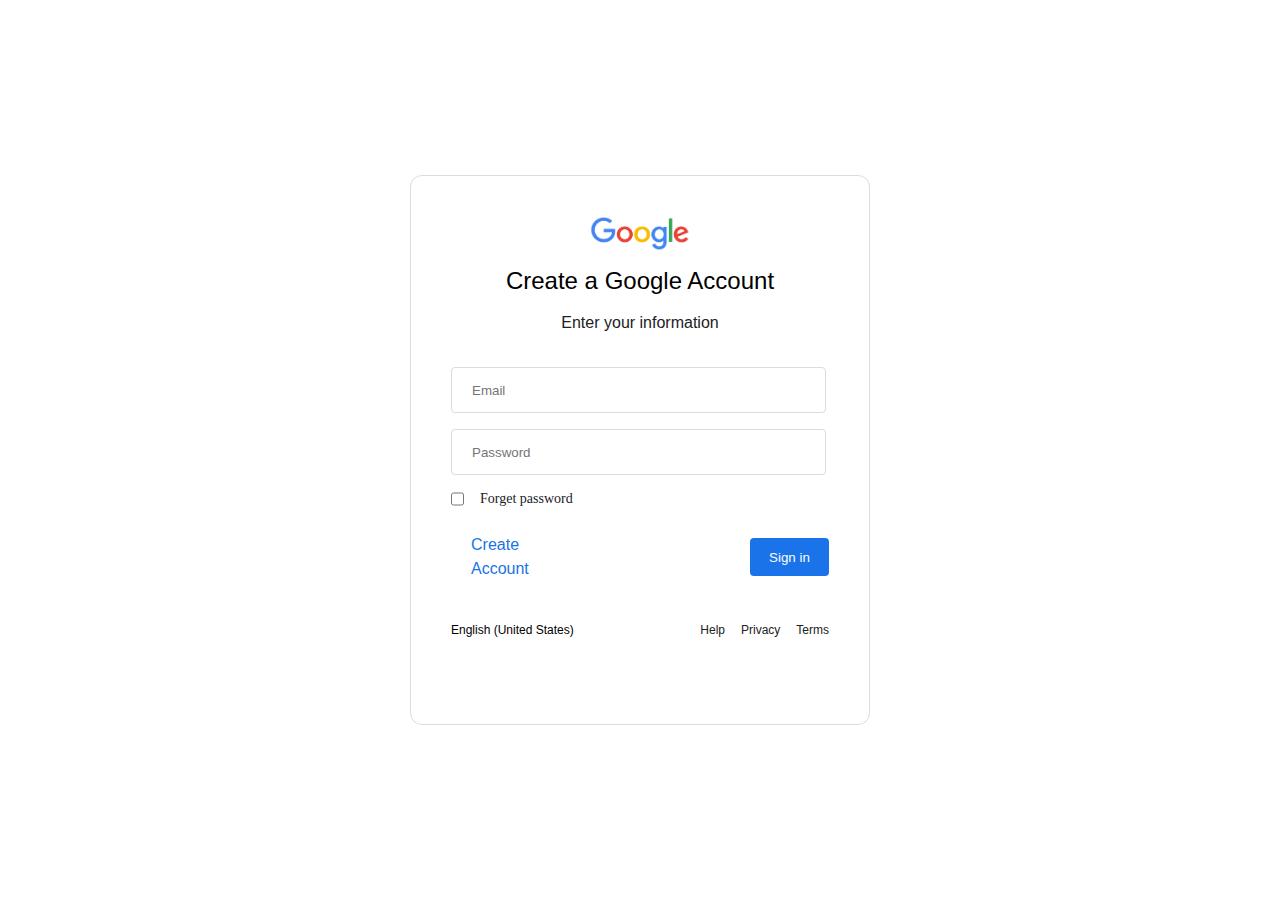
<file: index.html>
<!DOCTYPE html> 
<html lang="en">

<head>
    <meta charset="UTF-8">
    <meta name="viewport" content="width=device-width, initial-scale=1.0">
    <link rel="icon" type="image/x-icon" href="./front-end/images/ic_product_classroom_144.png" sizes="144x144">
    <link rel="stylesheet" type="text/css" href="/front-end/styling/styles.css" />
    <title>Sign In</title>
</head>

<body>
    <div class="form">
        <div class="form_container">
            <div class="section">
                <div class="section_header">
                    <img src="/front-end/images/google-logo.png" alt="google-logo">
                    <h1>Create a Google Account</h1>
                    <p>Enter your information</p>
                </div>
                <div class="body">
                    <input id="loginemail" class="input_body" type="email" placeholder="Email">
                    <input id="loginpassword" class="input_body" type="text" placeholder="Password">
                    <div class="row">
                        <input type="checkbox" id="">
                        <p>Forget password</p>
                    </div>
                    <div class="btn_container cot">
                        <a href="front-end/html/signup.html">Create Account</a>
                        <div class="btn_container">
                            <button class="loginbtn">Sign in</button>
                        </div>
                    </div>
                </div>
                <div class="footer_section">
                    <div class="spinner">English (United States)</div>
                    <div class="links">
                        <a href="">Help</a>
                        <a href="">Privacy</a>
                        <a href="">Terms</a>
                    </div>
                </div>
            </div>
        </div>
        <script src="front-end/javascript/login.js"></script>
</body>

</html>
</file>
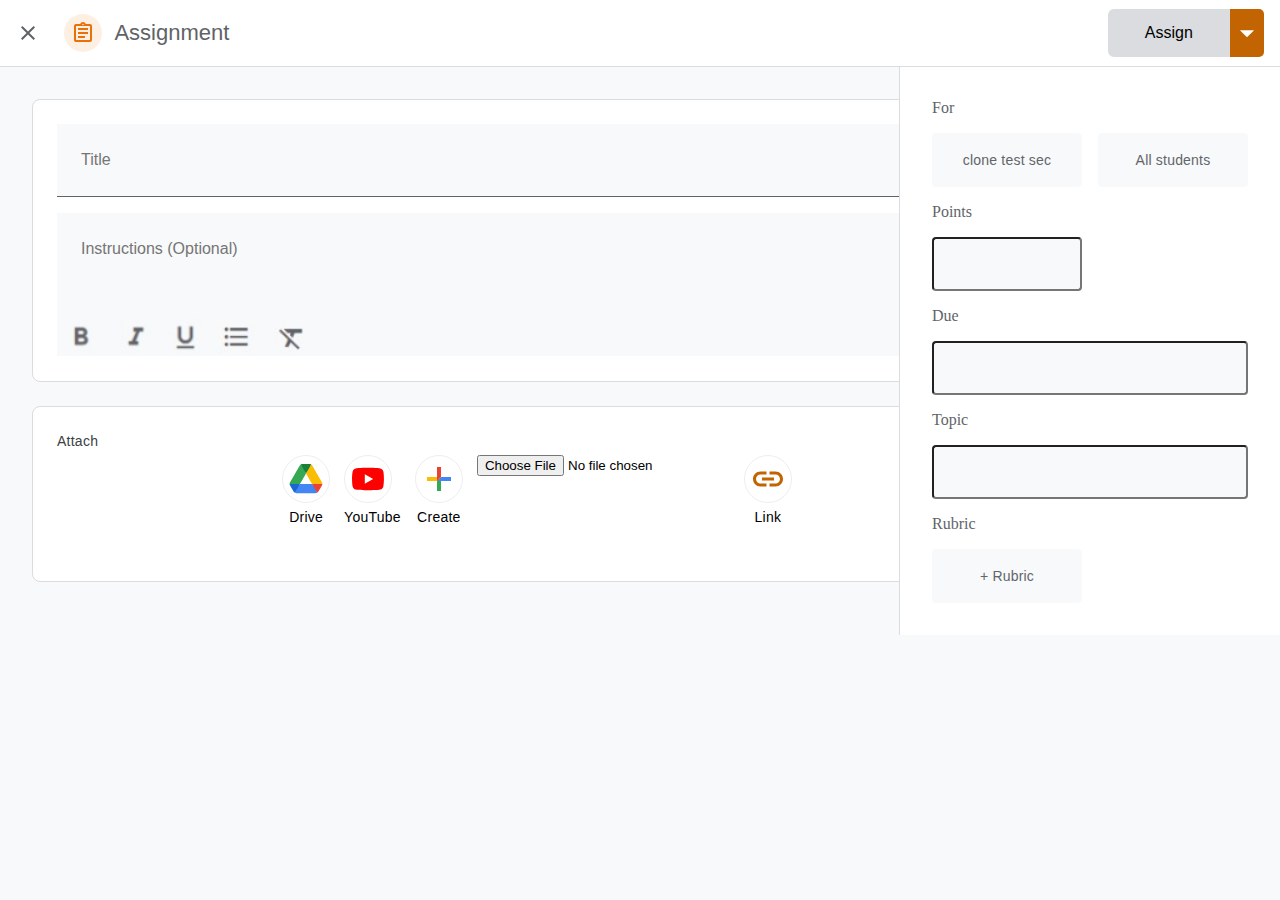
<file: front-end/html/createAssignment.html>
<!DOCTYPE html>
<html lang="en">

<head>
    <meta charset="UTF-8">
    <meta name="viewport" content="width=device-width, initial-scale=1.0">
    <link rel="icon" type="image/x-icon" href="/front-end/images/ic_product_classroom_144.png" sizes="144x144">
    <link rel="stylesheet" href="/front-end/styling/createAssignment.css">
    <title>Create Assignment</title>
</head>

<body>
    <div class="page_container">
        <div class="page_wrapper">
            <div class="navbar">
                <div class="nav_content">
                    <div class="left_nav">
                        <svg focusable="false" width="24" height="24" viewBox="0 0 24 24" class="exit">
                            <path
                                d="M19 6.41L17.59 5 12 10.59 6.41 5 5 6.41 10.59 12 5 17.59 6.41 19 12 13.41 17.59 19 19 17.59 13.41 12 19 6.41z">
                            </path>
                        </svg>
                    </div>
                    <div class="mid_nav">
                        <div class="mid1"><svg focusable="false" width="24" height="24" viewBox="0 0 24 24"
                                class=" NMm5M hhikbc">
                                <path d="M7 15h7v2H7zm0-4h10v2H7zm0-4h10v2H7z"></path>
                                <path
                                    d="M19 3h-4.18C14.4 1.84 13.3 1 12 1c-1.3 0-2.4.84-2.82 2H5c-.14 0-.27.01-.4.04a2.008 2.008 0 0 0-1.44 1.19c-.1.23-.16.49-.16.77v14c0 .27.06.54.16.78s.25.45.43.64c.27.27.62.47 1.01.55.13.02.26.03.4.03h14c1.1 0 2-.9 2-2V5c0-1.1-.9-2-2-2zm-7-.25c.41 0 .75.34.75.75s-.34.75-.75.75-.75-.34-.75-.75.34-.75.75-.75zM19 19H5V5h14v14z">
                                </path>
                            </svg></div>
                        <div class="mid2">Assignment</div>
                    </div>
                    <div class="right_nav">
                        <button class="right1 btnsubmit" style="cursor: pointer;">Assign</button>
                        <svg focusable="false" width="24" height="24" viewBox="0 0 24 24" class=" right2">
                            <path d="M7 10l5 5 5-5H7z" fill="white"></path>
                        </svg>
                    </div>
                </div>
            </div>
        </div>
        <div class="body_container">
            <div class="flex_box">
                <div class="body_left">
                    <div class="bodyLeft_content1">
                        <div class="left_content1">
                            <input type="text" class="content_title post_title" placeholder="Title">
                        </div>
                        <div class="left_content2">

                            <textarea type="text" class="content_title post_content"
                                placeholder="Instructions (Optional) "></textarea>

                            <div class="button_section">
                                <div class="container_button">
                                    <img src="/front-end/images/bold.png" alt="">
                                    <img src="/front-end/images/Italic.png" alt="">
                                    <img src="/front-end/images/underline.png" alt="">
                                    <img src="/front-end/images/burger.png" alt="">
                                    <img src="/front-end/images/nonitalic.png" alt="">
                                </div>
                            </div>
                        </div>
                    </div>
                    <div class="bodyLeft_content2">
                        <div class="attach">Attach</div>
                        <div class="left_content3">
                            <div class="c1">
                                <a href=""><img class="pageimages" src="/front-end/images/drive.svg"
                                        alt="google drive"></a>
                                <div class="t1">Drive</div>
                            </div>
                            <div class="c1">
                                <a href=""><img class="pageimages" src="/front-end/images/youtube.svg"
                                        alt="youtube"></a>
                                <div class="t1">YouTube</div>
                            </div>
                            <div class="c1">
                                <a href=""><svg class="pageimages" width="36" height="36" viewBox="0 0 36 36">
                                        <path fill="#34A853" d="M16 16v14h4V20z"></path>
                                        <path fill="#4285F4" d="M30 16H20l-4 4h14z"></path>
                                        <path fill="#FBBC05" d="M6 16v4h10l4-4z"></path>
                                        <path fill="#EA4335" d="M20 16V6h-4v14z"></path>
                                        <path fill="none" d="M0 0h36v36H0z"></path>
                                    </svg></a>
                                <div class="t1">Create</div>
                            </div>
                            <!-- <div class="c1">
                                <a href=""><svg focusable="false" width="24" height="24" viewBox="0 0 24 24"
                                        class="pageimages">
                                        <path
                                            d="M4 15h2v3h12v-3h2v3c0 1.1-.9 2-2 2H6c-1.1 0-2-.9-2-2m4.41-7.59L11 7.83V16h2V7.83l2.59 2.59L17 9l-5-5-5 5 1.41 1.41z "
                                            fill=" rgb(194,100,1)">
                                        </path>
                                    </svg></a>
                                <div class="t1">Upload</div>
                            </div> -->
                            <div class="uploads">
                                <input class="upload" type="file" id="fileInput">
                                
                            </div>
                            <div class="c1">
                                <a href=""><svg focusable="false" width="24" height="24" viewBox="0 0 24 24"
                                        class="pageimages">
                                        <path
                                            d="M17 7h-4v2h4c1.65 0 3 1.35 3 3s-1.35 3-3 3h-4v2h4c2.76 0 5-2.24 5-5s-2.24-5-5-5zm-6 8H7c-1.65 0-3-1.35-3-3s1.35-3 3-3h4V7H7c-2.76 0-5 2.24-5 5s2.24 5 5 5h4v-2z"
                                            fill=" rgb(194,100,1)"">
                                        </path>
                                        <path d=" M8 11h8v2H8z" fill=" rgb(194,100,1)"></path>
                                    </svg></a>
                                <div class="t1">Link</div>
                            </div>
                        </div>
                    </div>
                </div>
            </div>
            <div class="body_right">

                <div class="body_right_row">
                    <div class="t2">For</div>
                    <div class="box_wrapper">
                        <div class="boxes">clone test sec</div>
                        <div class="boxes">All students</div>
                    </div>
                </div>
                <div class="body_right_row">
                    <div class="t2">Points</div>
                    <div class="box_wrapper">
                        <input type="text"class="boxes grade">
                    </div>
                </div>
                <div class="body_right_row">
                    <div class="t2">Due</div>
                    <div class="box_wrapper1">
                        
                        <input class="boxes v1 dueDate" type="text">
                    </div>
                </div>
                <div class="body_right_row">
                    <div class="t2">Topic</div>
                    <div class="box_wrapper1">
                        
                        <input class="boxes v1 topic" type="text">
                    </div>
                </div>
                <div class="body_right_row">
                    <div class="t2">Rubric</div>
                    <div class="box_wrapper">
                        <div class="boxes"> + Rubric </div>
                    </div>
                </div>

            </div>
        </div>
    </div>
    </div>
    </div>
    <script src="../javascript/createAssignment.js"></script>
</body>

</html>
</file>
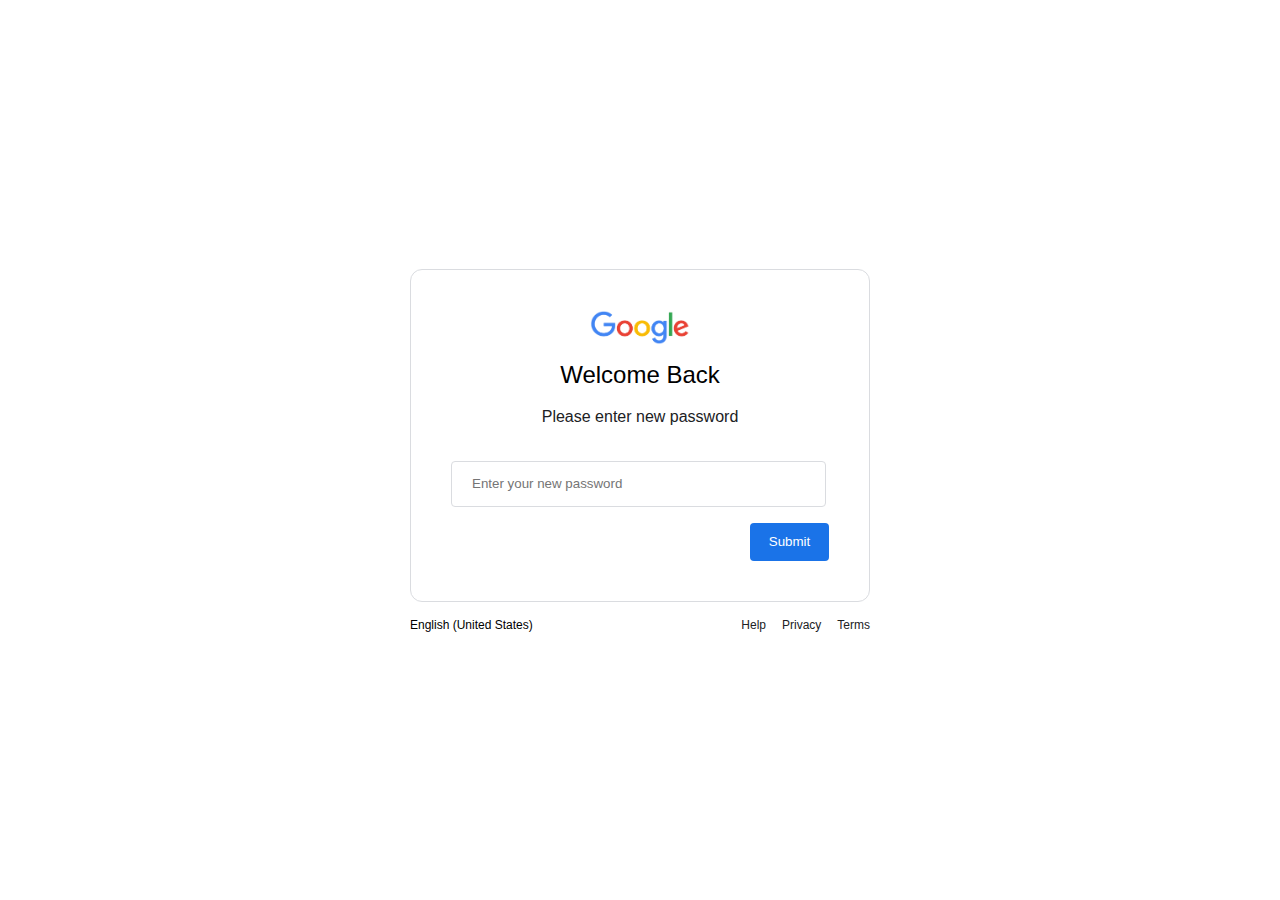
<file: front-end/html/newpassword.html>
<!DOCTYPE html>
<html lang="en">

<head>
  <meta charset="UTF-8">
  <meta name="viewport" content="width=device-width, initial-scale=1.0">
  <link rel="icon" type="image/x-icon" href="/front-end/images/ic_product_classroom_144.png" sizes="144x144">
  <link rel="stylesheet" type="text/css" href="/front-end/styling/styles.css" />
  <title>Forgot password</title>
</head>

<body>
  <div class="form">
    <div class="form_container">
      <div class="section forget_password">
        <div class="section_header">
          <img src="/front-end/images/google-logo.png" alt="google-logo">
          <h1>Welcome Back</h1>
          <p> <span>Please enter new password</span></p>
        </div>
        <div class="body">
          <input id="newpass" class="input_body" type="email" placeholder="Enter your new password">
          <div class="btn_container">
            <button class="passbtn" type="button" id="signupbtn">Submit</button>
          </div>

        </div>
      </div>
      <div class="footer_section">
        <div class="spinner">English (United States)</div>
        <div class="links">
          <a href="">Help</a>
          <a href="">Privacy</a>
          <a href="">Terms</a>
        </div>
      </div>
    </div>
  </div>
  <script src="../javascript/newpassword.js"></script>

</body>

</html>
</file>
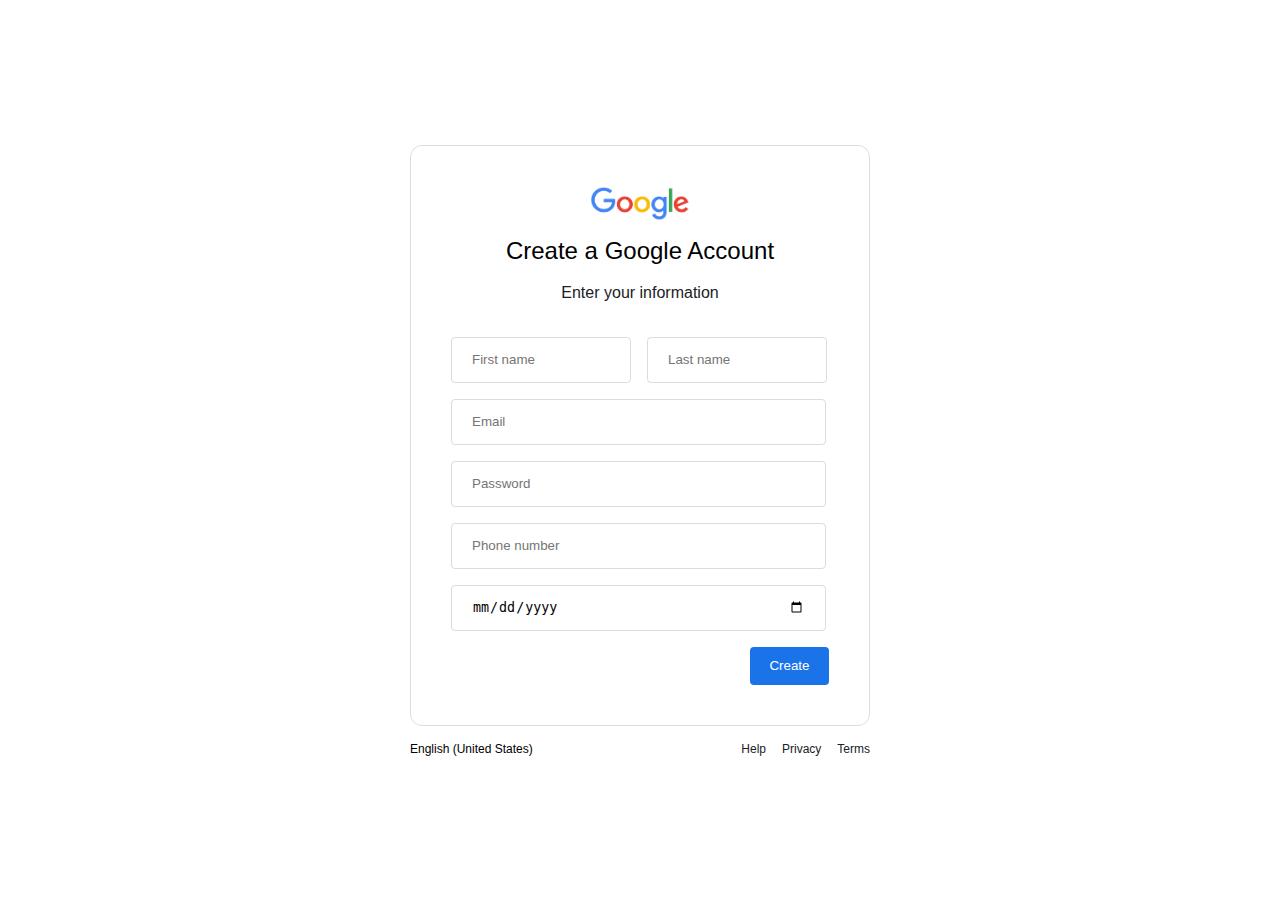
<file: front-end/html/signup.html>
<!DOCTYPE html>
<html lang="en">

<head>
    <meta charset="UTF-8">
    <meta name="viewport" content="width=device-width, initial-scale=1.0">
    <link rel="icon" type="image/x-icon" href="/front-end/images/ic_product_classroom_144.png" sizes="144x144">
    <link rel="stylesheet" type="text/css" href="/front-end/styling/styles.css" />
    <title>Signup</title>
</head>

<body>
    <div class="form">
        <div class="form_container">
            <div class="section">
                <div class="section_header">
                    <img src="/front-end/images/google-logo.png" alt="google-logo">
                    <h1>Create a Google Account</h1>
                    <p>Enter your information</p>
                </div>
                <div class="body">
                    <div class="row">
                        <input id="fname" class="input" type="text" placeholder="First name">
                        <input id="lname" class="input" type="text" placeholder="Last name">
                    </div>
                    <input id="email" class="input_body" type="email" placeholder="Email">
                    <input id="password" class="input_body" type="password" placeholder="Password">
                    <input id="phonenumber" class="input_body" type="tel" placeholder="Phone number">
                    <input id="date" class="input_body" type="date">
                    <div class="btn_container">
                        <button class="registerbtn" type="button" id="signupbtn">Create</button>
                    </div>
                </div>
            </div>
            <div class="footer_section">
                <div class="spinner">English (United States)</div>
                <div class="links">
                    <a href="">Help</a>
                    <a href="">Privacy</a>
                    <a href="">Terms</a>
                </div>
            </div>
        </div>
    </div>
    <script src="../javascript/register.js"></script>

</body>

</html>
</file>
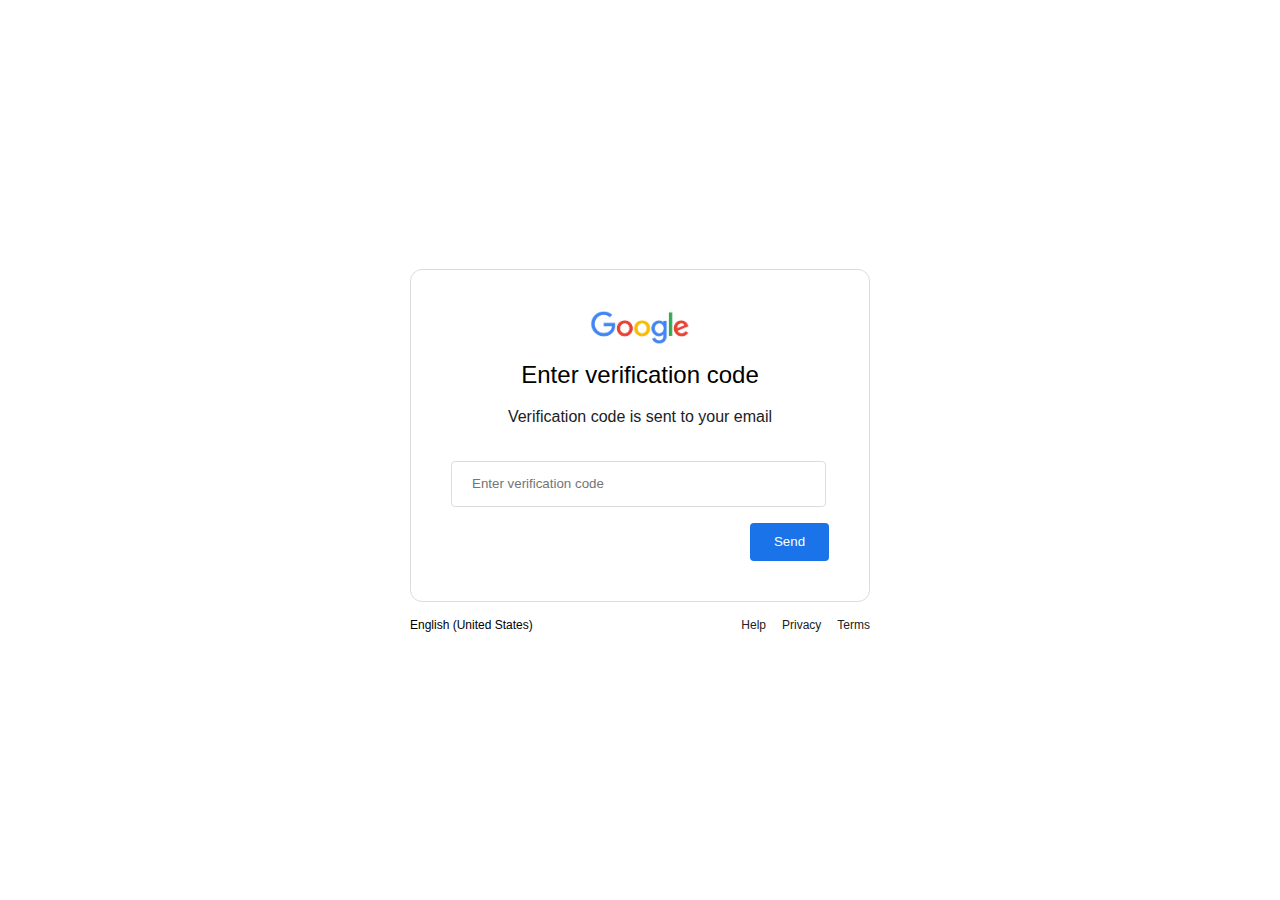
<file: front-end/html/token.html>
<!DOCTYPE html>
<html lang="en">

<head>
    <meta charset="UTF-8">
    <meta name="viewport" content="width=device-width, initial-scale=1.0">
    <link rel="icon" type="image/x-icon" href="/front-end/images/ic_product_classroom_144.png" sizes="144x144">
    <link rel="stylesheet" type="text/css" href="/front-end/styling/styles.css" />
    <title>Forgot password</title>
</head>

<body>
    <div class="form">
        <div class="form_container">
            <div class="section forget_password">
                <div class="section_header">
                    <img src="/front-end/images/google-logo.png" alt="google-logo">
                    <h1>Enter verification code</h1>
                    <p> <span>Verification code is sent to your email</span></p>
                </div>
                <div class="body">
                    <input id="verificationcode" class="input_body" type="email" placeholder="Enter verification code">
                    <div class="btn_container">
                        <button class="tokenbtn" type="button" id="signupbtn">Send</button>
                    </div>

                </div>
            </div>
            <div class="footer_section">
                <div class="spinner">English (United States)</div>
                <div class="links">
                    <a href="">Help</a>
                    <a href="">Privacy</a>
                    <a href="">Terms</a>
                </div>
            </div>
        </div>
    </div>
    <script src="../javascript/token.js"></script>

</body>

</html>
</file>
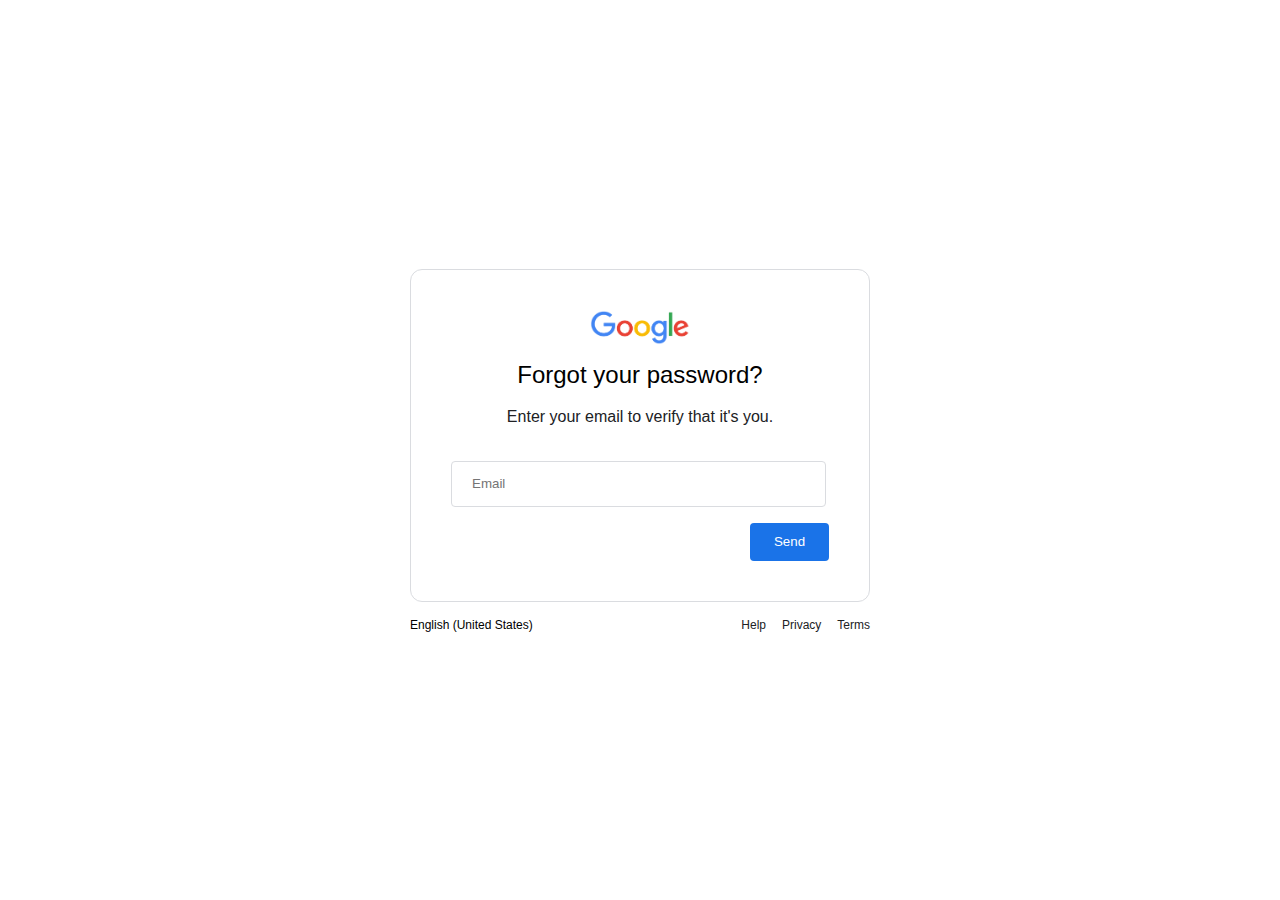
<file: front-end/html/verification.html>
<!DOCTYPE html>
<html lang="en">

<head>
  <meta charset="UTF-8">
  <meta name="viewport" content="width=device-width, initial-scale=1.0">
  <link rel="icon" type="image/x-icon" href="/front-end/images/ic_product_classroom_144.png" sizes="144x144">
  <link rel="stylesheet" type="text/css" href="/front-end/styling/styles.css" />
  <title>Forgot </title>
</head>

<body>
  <div class="form">
    <div class="form_container">
      <div class="section forget_password">
        <div class="section_header">
          <img src="/front-end/images/google-logo.png" alt="google-logo">
          <h1>Forgot your password?</h1>
          <p>Enter your email to verify that it's you. <span></span></p>
        </div>
        <div class="body">
          <input id="forgotemail" class="input_body" type="email" placeholder="Email">
          <div class="btn_container">
            <button class="forgotbtn" type="button" id="signupbtn">Send</button>
          </div>

        </div>
      </div>
      <div class="footer_section">
        <div class="spinner">English (United States)</div>
        <div class="links">
          <a href="">Help</a>
          <a href="">Privacy</a>
          <a href="">Terms</a>
        </div>
      </div>
    </div>
  </div>
  <script src="../javascript/verification.js"></script>

</body>

</html>
</file>
<file: front-end/styling/styles.css>
* {
    margin: 0;
    padding: 0;
    box-sizing: border-box;
}

html,
body {
    width: 100%;
    height: 100vh;
}

.form {
    width: 100%;
    height: 100%;
    display: flex;
    justify-content: center;
    align-items: center;
    padding: 80px;
}

.form_container {
    width: 460px;
    height: 100%;
    display: flex;
    flex-direction: column;
    row-gap: 1rem;
    align-items: center;
    justify-content: center;
}

.section {
    width: 100%;
    min-height: 550px;
    display: flex;
    flex-direction: column;
    row-gap: 2rem;
    padding: 40px;
    border: 1px solid #DADCE0;
    border-radius: 12px;
}

.section_header {
    display: flex;
    flex-direction: column;
    row-gap: 1rem;
    align-items: center;
    justify-content: center;
}

.section_header h1 {
    font-size: 24px;
    font-family: "Google Sans", "Noto Sans Myanmar UI", arial, sans-serif;
    font-weight: 400;
}

.section_header p {
    font-size: 16px;
    font-family: "roboto", "Noto Sans Myanmar UI", arial, sans-serif;
    font-weight: 400;
    line-height: 1.5;
    letter-spacing: 0.1;
    color: #202124;
}

.section_header img {
    width: 100px;
    height: 35px;
}

.body {
    width: 100%;
    display: flex;
    flex-direction: column;
    row-gap: 1rem;
}

.input_body {
    width: 375px;
    height: 46px;
    border: 1px solid #DADCE0;
    border-radius: 4px;
    padding: 0 20px;
}

.input {
    width: 180px;
    height: 46px;
    border: 1px solid #DADCE0;
    border-radius: 4px;
    padding: 0 0 0 20px;
}

.row {
    display: flex;
    column-gap: 1rem;
}

.row p {
    color: #202124;
    font-size: 14px;
}

.btn_container {
    width: 100%;
    display: flex;
    justify-content: flex-end;
}

.cot {
    justify-content: space-between;
    align-items: center;
}

.cot a {
    color: #1A73E8;
    text-decoration: none;
    width: fit-content;
    padding: 10px 20px;
    line-height: 1.5;
    border-radius: 4px;
    font-weight: 500;
    font-family: "Google Sans", Roboto, Arial, sans-serif;
}

.cot a:hover {
    background-color: #e0edfc;
}

.btn_container button {
    width: 79px;
    height: 38px;
    color: white;
    background-color: #1A73E8;
    border: none;
    border-radius: 4px;
    cursor: pointer;
}

.footer_section {
    width: 100%;
    display: flex;
}

.spinner {
    width: 100%;
    font-size: 12px;
    font-weight: 400;
    font-family: "roboto", "Noto Sans Myanmar UI", arial, sans-serif;
}

.links {
    width: 100%;
    display: flex;
    column-gap: 1rem;
    justify-content: flex-end;
}

.links a {
    text-decoration: none;
    color: #202124;
    font-size: 12px;
    font-weight: 400;
    font-family: "roboto", "Noto Sans Myanmar UI", arial, sans-serif;
}

.forget_password{
    min-height: 320px;
}
</file>
<file: front-end/styling/createAssignment.css>
* {
    margin: 0;
    padding: 0;
    box-sizing: border-box;
}

html,
body {
    width: 100%;
    height: 100vh;
    background-color: #F8F9FA;
}

.navbar {
    font-family: "Google Sans", Roboto, Arial, sans-serif;
    font-size: 16px;
    font-weight: 500;
    letter-spacing: .1px;
    line-height: 24px;
    flex-shrink: 0;
    justify-content: space-between;
    background-color: #fff;
    border-bottom: #dadce0 1px solid;
}

.nav_content {
    width: 100%;
    align-items: center;
    display: flex;
}

.left_nav {
    display: flex;
    align-self: center;
    margin: 1rem;
}

.left_nav .exit {
    color: #5f6368;
    fill: #5f6368;
}

.mid_nav {
    display: flex;
    width: 100%;
    align-items: center;
    align-content: center;
    flex-grow: 1;
    margin-left: 0.5rem;
    margin-bottom: 0.875rem;
    margin-top: 0.875rem;
}

.mid1 {
    background-color: #FEEFE3;
    border-radius: 50%;
    flex-shrink: 0;
    font-size: 1rem;
    display: flex;
    justify-content: center;
    fill: rgb(232, 113, 10);
    padding: 0.45rem;
}

.mid_nav .mid2 {
    font-family: "Google Sans", Roboto, Arial, sans-serif;
    line-height: 1.75rem;
    font-size: 1.375rem;
    letter-spacing: 0;
    font-weight: 400;
    color: rgb(95, 99, 104);
    flex-grow: 1;
    min-width: 0;
    padding: 0.25rem;
    padding-left: 0.75rem;
}

.right_nav {
    display: flex;
    justify-content: end;
    margin: 0 16px;
    width: 100%;
    height: 3rem;
}

.right1 {
    font-family: "Google Sans", Roboto, Arial, sans-serif;
    font-size: 16px;
    border-radius: 6px;
    border-bottom-right-radius: 0;
    border-top-right-radius: 0;
    border: 2px solid #dadce0;
    width: calc(20% + 4px);
    background-color: #dadce0;
}

.right2 {
    background-color: rgb(194, 100, 1);
    display: flex;
    min-width: 2.125rem;
    border-radius: 5px;
    border-bottom-left-radius: 0;
    border-top-left-radius: 0;
    height: 3rem;
}

.body_container {
    display: flex;
    width: 100%;
    height: 100%;
    background-color: #F8F9FA;
}

.flex_box {
    display: flex;
    height: 100%;
}

.body_left{
    padding: 2rem;
    height: 100%;
}
.bodyLeft_content1 {
    margin-bottom: 1.5rem;
    padding-bottom: 0.5rem;
    border: 0.0625rem solid #dadce0;
    border-radius: 0.5rem;
    padding: 1.5rem;
    background-color: white;
}

.left_content1 {
    display: flex;
    flex-grow: 1;
    margin-bottom: 1rem;
}

.left_content2 input {
    display: flex;
    flex-direction: column;
    height: 7rem;
}

.content_title {
    font-family: Roboto, Arial, sans-serif;
    font-size: 16px;
    line-height: 24px;
    color: #5f6368;
    background-color: #F8F9FA;
    width: 60rem;
    padding: 1.5rem;
    border: none;
    border-bottom: solid 1px;
}

.left_content2 {
    display: flex;
    flex-direction: column;
    justify-content: center;
    margin-top: 0.25rem;
    max-height: 13.75rem;
    padding-bottom: 1rem;
    padding-right: 1.5rem;
    column-gap: 0.875rem;
    cursor: pointer;
}

.left_content2 textarea{
    border-bottom: none;
    background-color: #F8F9FA;
}

.left_content3{
    display: flex;
    justify-content: center;
    margin-top: 0.25rem;
    max-height: 13.75rem;
    padding-bottom: 1rem;
    padding-right: 1.5rem;
    column-gap: 0.875rem;
    cursor: pointer;
}

.pageimages {
    width: 3rem;
    height: 3rem;
    border: 1px solid #EDEEF1;
    border-radius: 30px;
    padding:5px;
}

.bodyLeft_content2{
    margin-bottom: 1.5rem;
    padding-bottom: 0.5rem;
    border: 0.0625rem solid #dadce0;
    border-radius: 0.5rem;
    padding: 1.5rem;
    background-color: white;
}
.button_section{
    width: 100%;

    background-color: #F8F9FA;
    height: 2rem;
    padding: 7px 0px;
}

.container_button{
    display: flex;
    column-gap: 1rem;
    height: 40px;
    background-color:#F8F9FA ;
    padding: 2px 6px;
}

.t1{
    letter-spacing: .01785714em;
    font-family: "Google Sans",Roboto,Arial,sans-serif;
    font-size: .875rem;
    font-weight: 500;
    line-height: 1.25rem;
    margin-bottom: 0.875rem;
    max-width: 4.625rem;
    text-align: center;
    word-wrap: break-word;
}

.attach{
    letter-spacing: .01785714em;
    font-family: "Google Sans",Roboto,Arial,sans-serif;
    font-size: 0.875rem;
    font-weight: 500;
    line-height: 1.25rem;
    color: #3c4043;
}

.body_right{
    height: fit-content;
    display: flex;
    flex-direction: column;
    padding: 2rem;
    border-left: 0.0625rem solid #dadce0;
    background-color: white;
    position: absolute;
    right: 0;
    row-gap: 1rem;
}

.box_wrapper{
    display: flex;
    column-gap: 1rem;

}

.boxes{
    width: 150px;
    height: 54px;
    display: flex;
    align-items: center;
    justify-content: center;
    background-color:#F8F9FA;
    letter-spacing: .01428571em;
    font-family: Arial,sans-serif;
    font-size: 0.875rem;
    font-weight: 400;
    line-height: 1.25rem;
    color: #61656A;
    border-radius: 4px;
    
}
.boxes:hover{
    background-color:#EAEAEB ;
}

.body_right_row{
    display: flex;
    flex-direction: column;
    row-gap: 1rem;
}

.t2{
    color: #61656A;
}
.box_wrapper1{
    width: 100%;
}
.v1{
    width: 100%;
    justify-content: start;
    padding-left: 20px;
}
</file>
